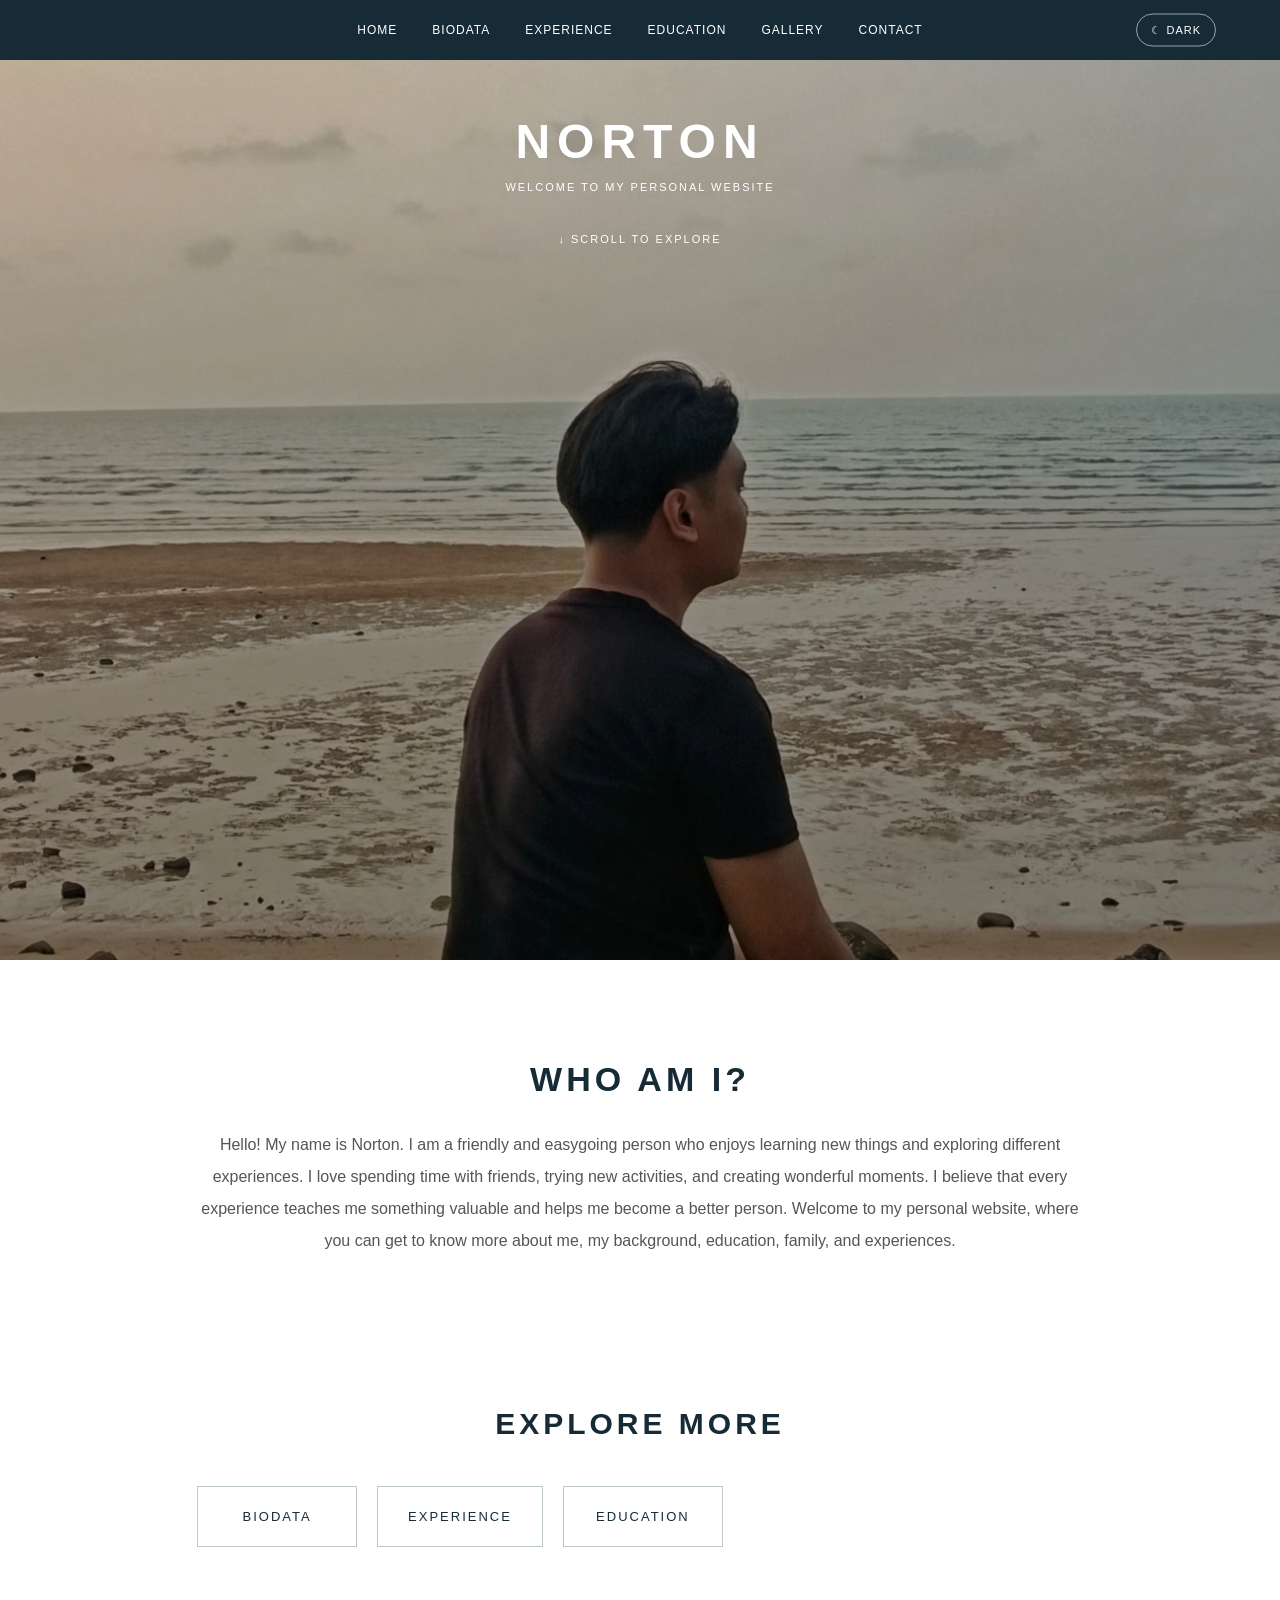
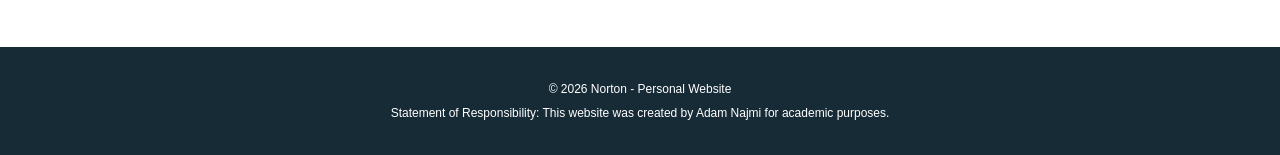
<file: index.html>
<!DOCTYPE html>
<html>
<head>
<title>Norton - Personal Website</title>
<style>
* {
    margin: 0;
    padding: 0;
    box-sizing: border-box;
}
html {
    scroll-behavior: smooth;
}
body {
    font-family: Arial, sans-serif;
    background: white;
    transition: background 0.5s, color 0.5s;
}

/* NAVIGATION */
.navbar {
    position: sticky;
    top: 0;
    z-index: 1000;
    background: #172B37;
    display: flex;
    justify-content: center;
    align-items: center;
    padding: 23px;
    transition: background 0.5s;
}
.nav-menu {
    display: flex;
    gap: 35px;
}
.nav-menu a {
    color: white;
    text-decoration: none;
    font-size: 12px;
    letter-spacing: 1px;
    transition: 0.3s;
}
.nav-menu a:hover {
    color: #72C6A5;
}

/* DARK MODE BUTTON */
#themeToggle {
    position: absolute;
    right: 5%;
    top: 50%;
    transform: translateY(-50%);
    background: transparent;
    color: white;
    border: 1px solid #91A6A9;
    padding: 9px 14px;
    border-radius: 20px;
    font-size: 11px;
    cursor: pointer;
    letter-spacing: 1px;
    transition: 0.3s;
}
#themeToggle:hover {
    background: #5DAB91;
    border-color: #5DAB91;
}

/* HERO SECTION */
.hero {
    height: 100vh;
    position: relative;
    display: flex;
    justify-content: center;
    text-align: center;
    color: white;
    overflow: hidden;
    background: white;
}
.hero-bg {
    position: absolute;
    inset: 0;
    background-image:
    linear-gradient(rgba(0,0,0,0.25), rgba(0,0,0,0.4)),
    url("images/norton.jpg");
    background-size: cover;
    background-position: center;
    opacity: 1;
    transition: opacity 0.1s linear;
}
.hero-content {
    position: absolute;
    top: 6%;
    left: 0;
    width: 100%;
    z-index: 2;
}
.hero h1 {
    font-size: 48px;
    letter-spacing: 7px;
}
.hero p {
    font-size: 11px;
    letter-spacing: 2px;
    margin-top: 12px;
}
.scroll-text {
    margin-top: 40px;
    font-size: 11px;
    letter-spacing: 2px;
}

/* WHO AM I */
.about {
    background: white;
    padding: 100px 15%;
    text-align: center;
    transition: background 0.5s;
}
.about h2 {
    font-size: 34px;
    letter-spacing: 4px;
    color: #172B37;
    margin-bottom: 30px;
    transition: color 0.5s;
}
.about p {
    color: #555;
    font-size: 16px;
    line-height: 2;
    transition: color 0.5s;
}

/* EXPLORE MENU */
.explore {
    background: white;
    padding: 50px 10% 100px;
    text-align: center;
    transition: background 0.5s;
}
.explore h2 {
    font-size: 30px;
    letter-spacing: 4px;
    color: #172B37;
    margin-bottom: 45px;
    transition: color 0.5s;
}
.menu-box {
    display: flex;
    flex-wrap: wrap;
    justify-content: center;
    gap: 20px;
}
.menu-box a {
    color: #172B37;
    text-decoration: none;
    border: 1px solid #BCC7CC;
    padding: 22px 30px;
    min-width: 160px;
    font-size: 13px;
    letter-spacing: 2px;
    opacity: 0;
    transform: translateY(35px);
    transition: opacity 0.7s, transform 0.7s, background 0.3s, color 0.3s;
}
.menu-box a.show {
    opacity: 1;
    transform: translateY(0);
}
.menu-box a:hover {
    background: #172B37;
    color: white;
}

/* FOOTER */
footer {
    background: #172B37;
    color: white;
    text-align: center;
    padding: 30px;
    font-size: 12px;
    line-height: 2;
    transition: background 0.5s;
}

/* DARK MODE */
body.dark-mode {
    background: #121A20;
}
.dark-mode .navbar {
    background: #080E12;
}
.dark-mode .about,
.dark-mode .explore {
    background: #121A20;
}
.dark-mode .about h2,
.dark-mode .explore h2 {
    color: white;
}
.dark-mode .about p {
    color: #C5CDD2;
}
.dark-mode .menu-box a {
    color: white;
    border-color: #53636C;
}
.dark-mode .menu-box a:hover {
    background: #5DAB91;
    color: white;
}
.dark-mode footer {
    background: #080E12;
}

/* MOBILE VIEW */
@media screen and (max-width: 700px) {
    .navbar {
        padding: 17px 8px;
        min-height: 75px;
    }
    .nav-menu {
        gap: 12px;
        flex-wrap: wrap;
        justify-content: center;
        padding-top: 22px;
    }
    .nav-menu a {
        font-size: 10px;
    }
    #themeToggle {
        right: 8px;
        top: 7px;
        transform: none;
        padding: 6px 9px;
        font-size: 9px;
    }
    .hero-content {
        top: 8%;
    }
    .hero h1 {
        font-size: 38px;
    }
    .about {
        padding: 70px 8%;
    }
    .menu-box a {
        width: 100%;
    }
}
</style>
</head>

<body>

<!-- TOP NAVIGATION -->
<div class="navbar">
    <div class="nav-menu">
        <a href="index.html">HOME</a>
        <a href="biodata.html">BIODATA</a>
        <a href="experience.html">EXPERIENCE</a>
        <a href="education.html">EDUCATION</a>
        <a href="gallery.html">GALLERY</a>
        <a href="contact.html">CONTACT</a>
    </div>

    <button id="themeToggle" onclick="toggleTheme()">☾ DARK</button>
</div>

<!-- HOME SECTION -->
<div class="hero">
    <div class="hero-bg" id="heroBg"></div>
    <div class="hero-content">
        <h1>NORTON</h1>
        <p>WELCOME TO MY PERSONAL WEBSITE</p>
        <div class="scroll-text">↓ SCROLL TO EXPLORE</div>
    </div>
</div>

<!-- WHO AM I SECTION -->
<div class="about">
    <h2>WHO AM I?</h2>
    <p>
        Hello! My name is Norton. I am a friendly and
        easygoing person who enjoys learning new things
        and exploring different experiences. I love
        spending time with friends, trying new activities,
        and creating wonderful moments. I believe that
        every experience teaches me something valuable
        and helps me become a better person. Welcome to
        my personal website, where you can get to know
        more about me, my background, education, family,
        and experiences.
    </p>
</div>

<!-- EXPLORE MORE SECTION -->
<div class="explore">
    <h2>EXPLORE MORE</h2>
    <div class="menu-box">
        <a href="biodata.html">BIODATA</a>
        <a href="experience.html">EXPERIENCE</a>
        <a href="education.html">EDUCATION</a>
        <a href="gallery.html">GALLERY</a>
        <a href="contact.html">CONTACT</a>
    </div>
</div>

<!-- FOOTER -->
<footer>
    <p>© 2026 Norton - Personal Website</p>
    <p>Statement of Responsibility: This website was created by Adam Najmi for academic purposes.</p>
</footer>

<!-- JAVASCRIPT -->
<script>

/* DARK AND LIGHT MODE */
function applyTheme() {
    var savedTheme = localStorage.getItem("nortonTheme");
    var button = document.getElementById("themeToggle");

    if (savedTheme === "dark") {
        document.body.classList.add("dark-mode");
        button.innerHTML = "☀ LIGHT";
    } else {
        document.body.classList.remove("dark-mode");
        button.innerHTML = "☾ DARK";
    }
}

function toggleTheme() {
    var isDark = document.body.classList.toggle("dark-mode");

    if (isDark) {
        localStorage.setItem("nortonTheme", "dark");
    } else {
        localStorage.setItem("nortonTheme", "light");
    }

    applyTheme();
}

applyTheme();

/* BACKGROUND FADE ON SCROLL */
window.addEventListener("scroll", function() {
    var scrollPosition = window.scrollY;
    var fadeDistance = 550;
    var opacity = 1 - (scrollPosition / fadeDistance);

    if (opacity < 0) {
        opacity = 0;
    }

    document.getElementById("heroBg").style.opacity = opacity;
});

/* MENU ANIMATION ONE BY ONE */
var menuItems = document.querySelectorAll(".menu-box a");

var observer = new IntersectionObserver(function(entries) {
    entries.forEach(function(entry) {
        if (entry.isIntersecting) {
            menuItems.forEach(function(item, index) {
                setTimeout(function() {
                    item.classList.add("show");
                }, index * 180);
            });
            observer.disconnect();
        }
    });
}, {
    threshold: 0.2
});

observer.observe(document.querySelector(".menu-box"));

</script>
</body>
</html>
</file>
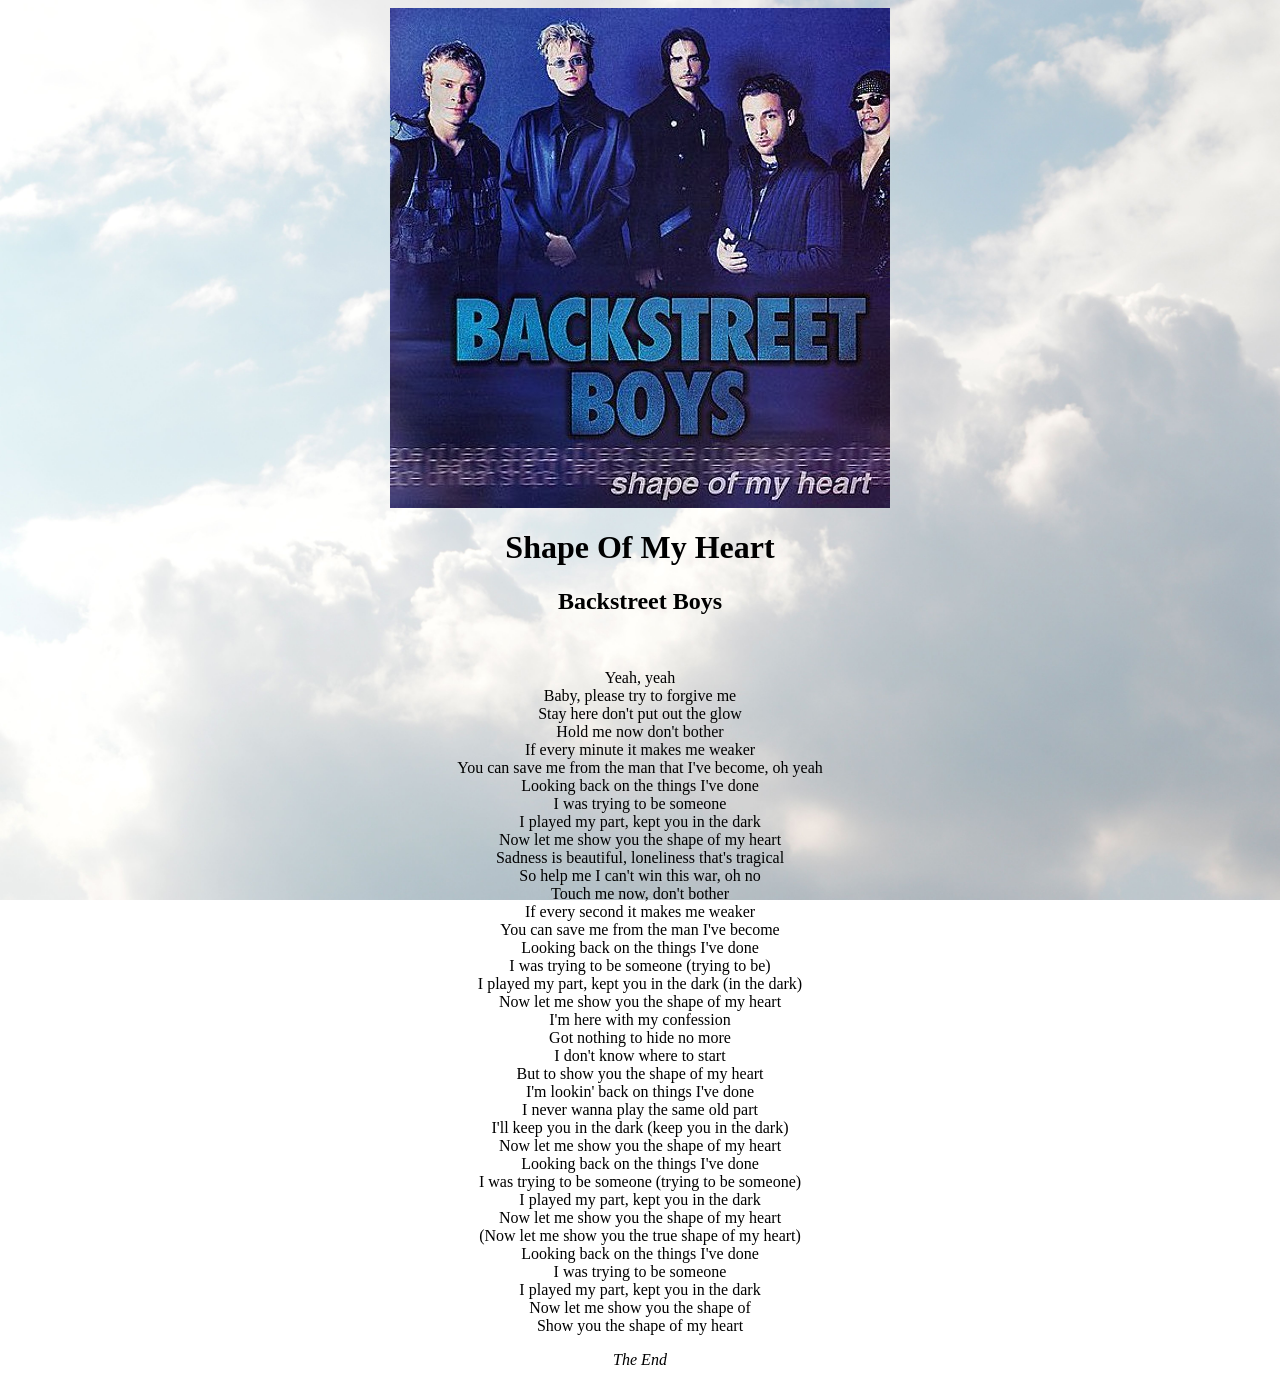
<file: IMD318/index.html>
<html>
<Head>
<Title> My First Homepage </Title>
<link rel="icon" type="image/png" href="music.png">

</head>

<body style="background-image: 
url('background.jpg'); 
background-size: 100% 100%; 
background-repeat: no-repeat; 
background-attachment: fixed;">
<center>

<img src="album.jpg" width="500px" height="500px">
<h1> Shape Of My Heart </h1>
<h2> Backstreet Boys </h2>
<br>

<p>
Yeah, yeah <br>
Baby, please try to forgive me <br>
Stay here don't put out the glow <br>
Hold me now don't bother <br>
If every minute it makes me weaker <br>
You can save me from the man that I've become, oh yeah <br>
Looking back on the things I've done <br>
I was trying to be someone <br>
I played my part, kept you in the dark <br>
Now let me show you the shape of my heart <br>
Sadness is beautiful, loneliness that's tragical <br>
So help me I can't win this war, oh no <br>
Touch me now, don't bother <br>
If every second it makes me weaker <br>
You can save me from the man I've become <br>
Looking back on the things I've done <br>
I was trying to be someone (trying to be) <br>
I played my part, kept you in the dark (in the dark) <br>
Now let me show you the shape of my heart <br>
I'm here with my confession <br>
Got nothing to hide no more <br>
I don't know where to start <br>
But to show you the shape of my heart <br>
I'm lookin' back on things I've done <br>
I never wanna play the same old part <br>
I'll keep you in the dark (keep you in the dark) <br>
Now let me show you the shape of my heart <br>
Looking back on the things I've done <br>
I was trying to be someone (trying to be someone) <br>
I played my part, kept you in the dark <br>
Now let me show you the shape of my heart <br>
(Now let me show you the true shape of my heart) <br>
Looking back on the things I've done <br>
I was trying to be someone <br>
I played my part, kept you in the dark <br>
Now let me show you the shape of <br>
Show you the shape of my heart <br>

<p><i>The End</i></p>

</body>
</center>
</html>
</file>
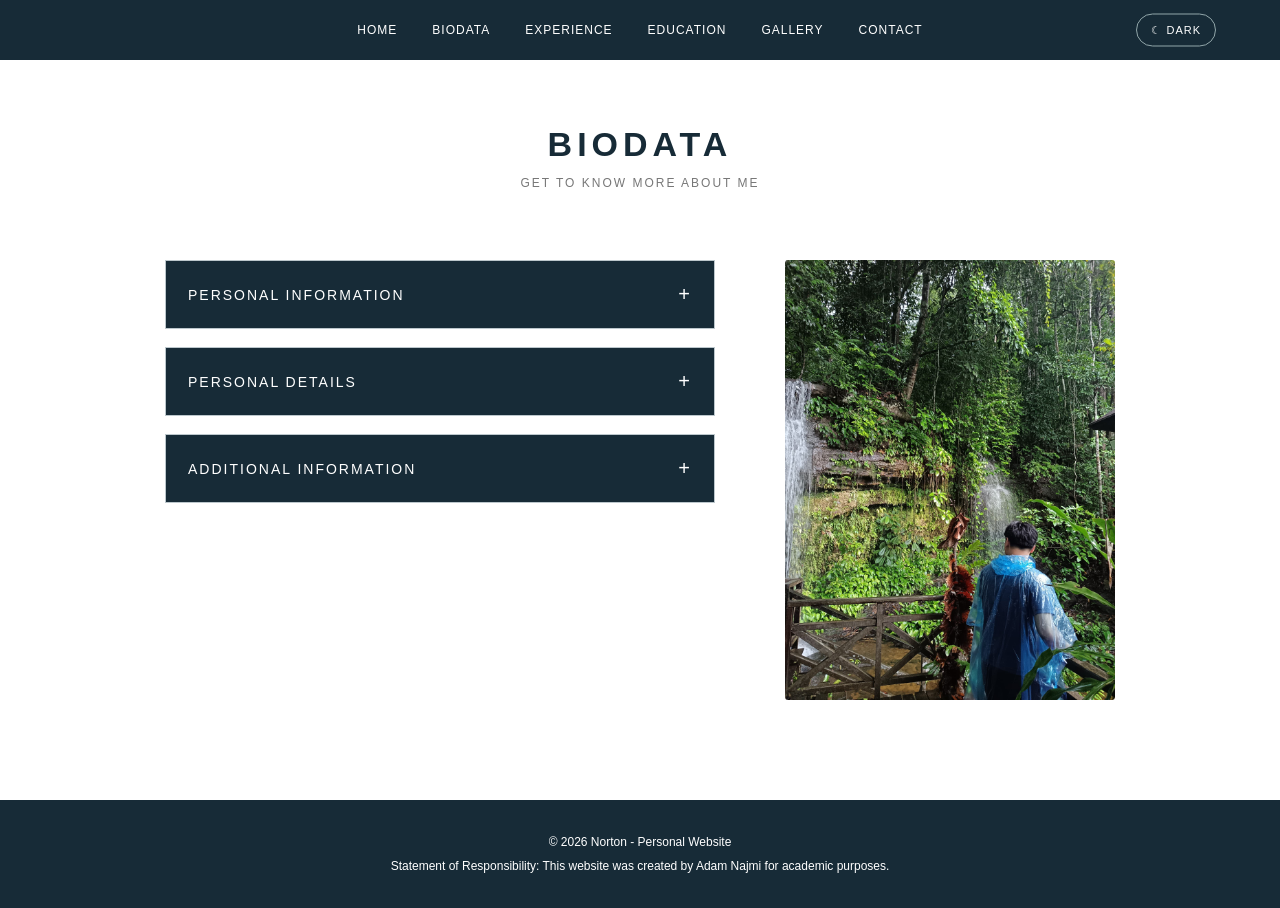
<file: biodata.html>
<!DOCTYPE html>
<html>
<head>
<title>Norton - Biodata</title>
<style>
* {
    margin: 0;
    padding: 0;
    box-sizing: border-box;
}
body {
    font-family: Arial, sans-serif;
    background: white;
    color: #172B37;
    transition: background 0.5s, color 0.5s;
}

/* NAVIGATION */
.navbar {
    position: sticky;
    top: 0;
    z-index: 1000;
    background: #172B37;
    display: flex;
    justify-content: center;
    align-items: center;
    padding: 23px;
    transition: background 0.5s;
}
.nav-menu {
    display: flex;
    gap: 35px;
}
.nav-menu a {
    color: white;
    text-decoration: none;
    font-size: 12px;
    letter-spacing: 1px;
    transition: 0.3s;
}
.nav-menu a:hover {
    color: #72C6A5;
}

/* DARK MODE BUTTON */
#themeToggle {
    position: absolute;
    right: 5%;
    top: 50%;
    transform: translateY(-50%);
    background: transparent;
    color: white;
    border: 1px solid #91A6A9;
    padding: 9px 14px;
    border-radius: 20px;
    font-size: 11px;
    cursor: pointer;
    letter-spacing: 1px;
}
#themeToggle:hover {
    background: #5DAB91;
    border-color: #5DAB91;
}

/* PAGE TITLE */
.page-heading {
    text-align: center;
    padding: 65px 20px 35px;
}
.page-heading h1 {
    font-size: 34px;
    letter-spacing: 5px;
    color: #172B37;
    margin-bottom: 12px;
}
.page-heading p {
    font-size: 12px;
    letter-spacing: 2px;
    color: #777;
}

/* BIODATA CONTENT */
.biodata-container {
    display: flex;
    align-items: flex-start;
    justify-content: center;
    gap: 70px;
    padding: 35px 10% 100px;
}

/* LEFT SIDE ACCORDION */
.accordion {
    flex: 1;
    max-width: 550px;
}
.accordion-item {
    margin-bottom: 18px;
    border: 1px solid #BCC7CC;
}
.accordion-button {
    width: 100%;
    padding: 22px;
    background: #172B37;
    color: white;
    border: none;
    text-align: left;
    font-size: 14px;
    letter-spacing: 2px;
    cursor: pointer;
    display: flex;
    justify-content: space-between;
    align-items: center;
    transition: background 0.3s;
}
.accordion-button:hover,
.accordion-button.active {
    background: #315365;
}
.accordion-button span {
    font-size: 20px;
}
.accordion-content {
    display: none;
    padding: 25px;
    background: #F7F9FA;
    color: #444;
    line-height: 2;
    font-size: 14px;
}
.accordion-content.show {
    display: block;
}
.accordion-content p {
    margin-bottom: 8px;
}
.accordion-content strong {
    color: #172B37;
}

/* AUDIO PLAYER */
.accordion-content audio {
    width: 100%;
    max-width: 350px;
    display: block;
    margin: 8px 0 15px;
}

/* RIGHT SIDE IMAGE */
.bio-image {
    width: 330px;
    flex-shrink: 0;
}
.bio-image img {
    width: 100%;
    height: 440px;
    object-fit: cover;
    display: block;
    border-radius: 3px;
}

/* FOOTER */
footer {
    background: #172B37;
    color: white;
    text-align: center;
    padding: 30px;
    font-size: 12px;
    line-height: 2;
}

/* DARK MODE */
body.dark-mode {
    background: #121A20;
    color: white;
}
.dark-mode .navbar,
.dark-mode footer {
    background: #080E12;
}
.dark-mode .page-heading h1 {
    color: white;
}
.dark-mode .page-heading p {
    color: #C5CDD2;
}
.dark-mode .accordion-item {
    border-color: #53636C;
}
.dark-mode .accordion-button {
    background: #263B47;
}
.dark-mode .accordion-button:hover,
.dark-mode .accordion-button.active {
    background: #416B70;
}
.dark-mode .accordion-content {
    background: #1C2A33;
    color: #D0D8DC;
}
.dark-mode .accordion-content strong {
    color: white;
}

/* MOBILE VIEW */
@media screen and (max-width: 800px) {
    .navbar {
        padding: 17px 8px;
        min-height: 75px;
    }
    .nav-menu {
        gap: 12px;
        flex-wrap: wrap;
        justify-content: center;
        padding-top: 22px;
    }
    .nav-menu a {
        font-size: 10px;
    }
    #themeToggle {
        right: 8px;
        top: 7px;
        transform: none;
        padding: 6px 9px;
        font-size: 9px;
    }
    .biodata-container {
        flex-direction: column-reverse;
        align-items: center;
        gap: 35px;
        padding: 25px 8% 70px;
    }
    .accordion {
        width: 100%;
    }
    .bio-image {
        width: 100%;
        max-width: 330px;
    }
    .bio-image img {
        height: 400px;
    }
    .page-heading {
        padding-top: 45px;
    }
}
</style>
</head>

<body>

<!-- TOP NAVIGATION -->
<div class="navbar">
    <div class="nav-menu">
        <a href="index.html">HOME</a>
        <a href="biodata.html">BIODATA</a>
        <a href="experience.html">EXPERIENCE</a>
        <a href="education.html">EDUCATION</a>
        <a href="gallery.html">GALLERY</a>
        <a href="contact.html">CONTACT</a>
    </div>

    <button id="themeToggle" onclick="toggleTheme()">☾ DARK</button>
</div>

<!-- PAGE HEADING -->
<div class="page-heading">
    <h1>BIODATA</h1>
    <p>GET TO KNOW MORE ABOUT ME</p>
</div>

<!-- BIODATA CONTENT -->
<div class="biodata-container">

    <!-- LEFT SIDE: ACCORDION -->
    <div class="accordion">

        <!-- PERSONAL INFORMATION -->
        <div class="accordion-item">
            <button class="accordion-button" onclick="openAccordion(this)">
                PERSONAL INFORMATION
                <span>+</span>
            </button>
            <div class="accordion-content">
                <p><strong>Full Name:</strong> Norton Nickos Nereus</p>
                <p><strong>Date of Birth:</strong> 23 February 2006</p>
                <p><strong>Age:</strong> 20 years old</p>
                <p><strong>Place of Birth:</strong> Hospital Likas, Sabah</p>
                <p><strong>Gender:</strong> Male</p>
                <p><strong>Nationality:</strong> Malaysian</p>
                <p><strong>State:</strong> Sabah</p>
            </div>
        </div>

        <!-- PERSONAL DETAILS -->
        <div class="accordion-item">
            <button class="accordion-button" onclick="openAccordion(this)">
                PERSONAL DETAILS
                <span>+</span>
            </button>
            <div class="accordion-content">
                <p><strong>Hobbies:</strong> Playing badminton and gaming</p>
                <p><strong>Favourite Food:</strong> Chicken rice</p>
                <p><strong>Favourite Drink:</strong> Coconut water</p>
                <p><strong>Favourite Colour:</strong> Red and blue</p>
                <p><strong>Favourite Music:</strong> Green Day - Boulevard of Broken Dreams</p>

                <p><strong>Listen to My Favourite Song:</strong></p>
                <audio controls>
                    <source src="audio/song.mp3" type="audio/mpeg">
                    Your browser does not support the audio element.
                </audio>

                <p><strong>Favourite Sport:</strong> Badminton</p>
            </div>
        </div>

        <!-- ADDITIONAL INFORMATION -->
        <div class="accordion-item">
            <button class="accordion-button" onclick="openAccordion(this)">
                ADDITIONAL INFORMATION
                <span>+</span>
            </button>
            <div class="accordion-content">
                <p><strong>Favourite Quote:</strong> "Maybe I'm not stuck in the past. Maybe I just loved those days too much."</p>
                <p><strong>Life Quote:</strong> "Just be yourself."</p>
                <p><strong>Personal Goals:</strong> To become a better person in life.</p>
                <p><strong>Things I Enjoy:</strong> Walking alone in nature or at night because it gives me peace. I also prefer quiet places over crowded areas.</p>
            </div>
        </div>

    </div>

    <!-- RIGHT SIDE: PORTRAIT IMAGE -->
    <div class="bio-image">
        <img src="images/nortonbio.jpg" alt="Norton portrait">
    </div>

</div>

<!-- FOOTER -->
<footer>
    <p>© 2026 Norton - Personal Website</p>
    <p>Statement of Responsibility: This website was created by Adam Najmi for academic purposes.</p>
</footer>

<!-- JAVASCRIPT -->
<script>

/* DARK AND LIGHT MODE */
function applyTheme() {
    var savedTheme = localStorage.getItem("nortonTheme");
    var button = document.getElementById("themeToggle");

    if (savedTheme === "dark") {
        document.body.classList.add("dark-mode");
        button.innerHTML = "☀ LIGHT";
    } else {
        document.body.classList.remove("dark-mode");
        button.innerHTML = "☾ DARK";
    }
}

function toggleTheme() {
    var isDark = document.body.classList.toggle("dark-mode");

    if (isDark) {
        localStorage.setItem("nortonTheme", "dark");
    } else {
        localStorage.setItem("nortonTheme", "light");
    }

    applyTheme();
}

/* ACCORDION */
function openAccordion(button) {
    var content = button.nextElementSibling;
    var isOpen = content.classList.contains("show");

    var allContents = document.querySelectorAll(".accordion-content");
    var allButtons = document.querySelectorAll(".accordion-button");

    allContents.forEach(function(item) {
        item.classList.remove("show");
    });

    allButtons.forEach(function(item) {
        item.classList.remove("active");
        item.querySelector("span").innerHTML = "+";
    });

    if (!isOpen) {
        content.classList.add("show");
        button.classList.add("active");
        button.querySelector("span").innerHTML = "−";
    }
}

applyTheme();

</script>
</body>
</html>
</file>
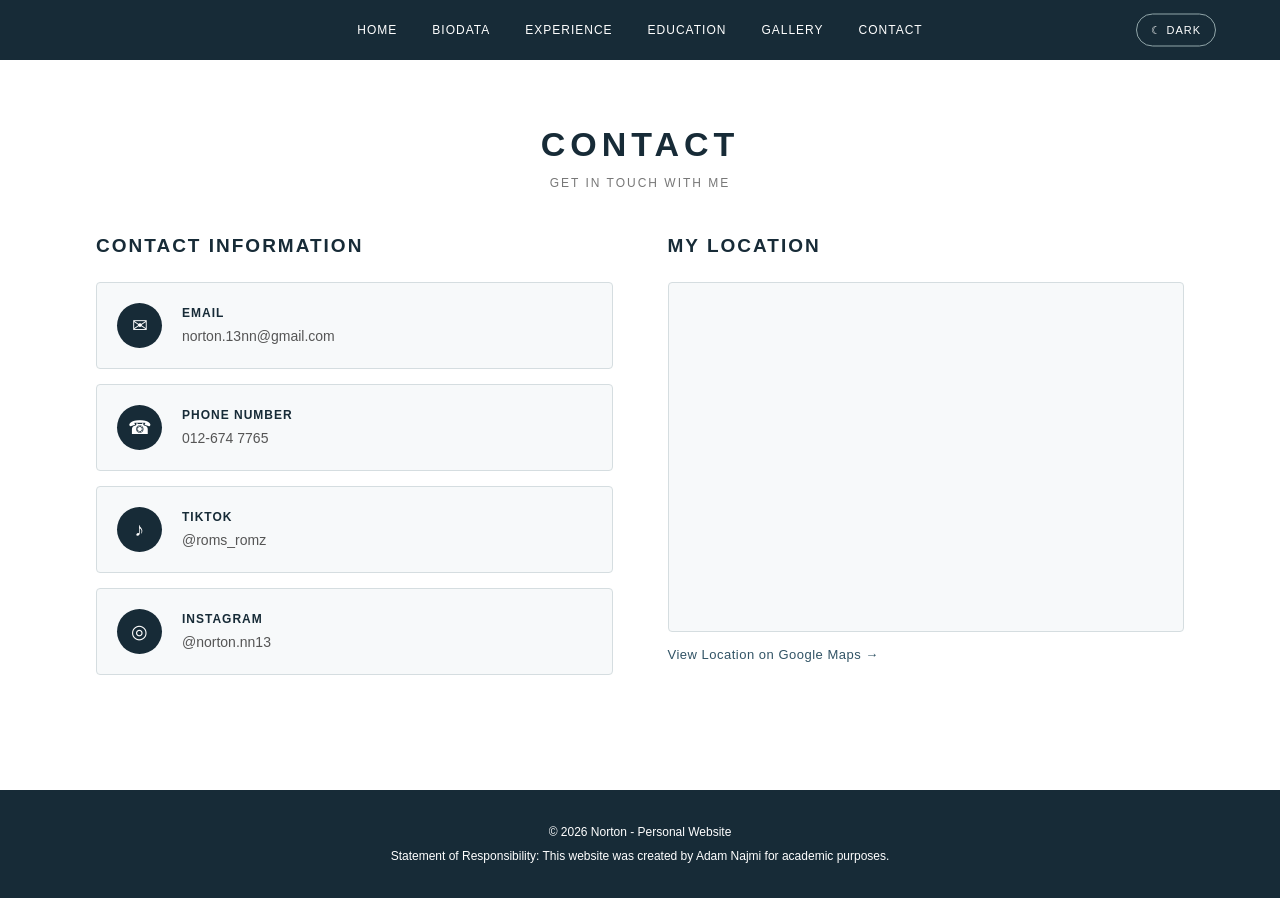
<file: contact.html>
<!DOCTYPE html>
<html>
<head>
<title>Norton - Contact</title>

<style>
* {
    margin: 0;
    padding: 0;
    box-sizing: border-box;
}

body {
    font-family: Arial, sans-serif;
    background: white;
    color: #172B37;
    transition: background 0.5s, color 0.5s;
}

/* NAVIGATION */
.navbar {
    position: sticky;
    top: 0;
    z-index: 1000;
    background: #172B37;
    display: flex;
    justify-content: center;
    align-items: center;
    padding: 23px;
    transition: background 0.5s;
}

.nav-menu {
    display: flex;
    gap: 35px;
}

.nav-menu a {
    color: white;
    text-decoration: none;
    font-size: 12px;
    letter-spacing: 1px;
    transition: 0.3s;
}

.nav-menu a:hover {
    color: #72C6A5;
}

/* DARK MODE BUTTON */
#themeToggle {
    position: absolute;
    right: 5%;
    top: 50%;
    transform: translateY(-50%);
    background: transparent;
    color: white;
    border: 1px solid #91A6A9;
    padding: 9px 14px;
    border-radius: 20px;
    font-size: 11px;
    cursor: pointer;
    letter-spacing: 1px;
}

#themeToggle:hover {
    background: #5DAB91;
    border-color: #5DAB91;
}

/* PAGE HEADING */
.page-heading {
    text-align: center;
    padding: 65px 20px 45px;
}

.page-heading h1 {
    font-size: 34px;
    letter-spacing: 5px;
    color: #172B37;
    margin-bottom: 12px;
}

.page-heading p {
    font-size: 12px;
    letter-spacing: 2px;
    color: #777;
}

/* CONTACT CONTAINER */
.contact-container {
    width: 85%;
    max-width: 1100px;
    margin: 0 auto;
    padding-bottom: 100px;
    display: grid;
    grid-template-columns: 1fr 1fr;
    gap: 55px;
    align-items: start;
}

/* CONTACT INFORMATION */
.contact-info h2,
.location-section h2 {
    font-size: 19px;
    letter-spacing: 2px;
    margin-bottom: 25px;
    color: #172B37;
}

.contact-card {
    display: flex;
    align-items: center;
    gap: 20px;
    padding: 20px;
    margin-bottom: 15px;
    border: 1px solid #D5DDE0;
    border-radius: 4px;
    background: #F7F9FA;
    transition: 0.3s;
}

.contact-card:hover {
    transform: translateY(-3px);
    border-color: #5DAB91;
}

.contact-icon {
    width: 45px;
    height: 45px;
    flex-shrink: 0;
    background: #172B37;
    color: white;
    border-radius: 50%;
    display: flex;
    justify-content: center;
    align-items: center;
    font-size: 19px;
}

.contact-details h3 {
    font-size: 12px;
    letter-spacing: 1px;
    margin-bottom: 7px;
    color: #172B37;
}

.contact-details a {
    font-size: 14px;
    color: #555;
    text-decoration: none;
    word-break: break-word;
    transition: 0.3s;
}

.contact-details a:hover {
    color: #5DAB91;
}

/* LOCATION MAP */
.map-box {
    width: 100%;
    height: 350px;
    overflow: hidden;
    border-radius: 4px;
    border: 1px solid #D5DDE0;
    background: #F7F9FA;
}

.map-box iframe {
    width: 100%;
    height: 100%;
    border: 0;
}

.map-link {
    display: inline-block;
    margin-top: 15px;
    color: #315365;
    text-decoration: none;
    font-size: 13px;
    letter-spacing: 0.5px;
}

.map-link:hover {
    color: #5DAB91;
}

/* FOOTER */
footer {
    background: #172B37;
    color: white;
    text-align: center;
    padding: 30px;
    font-size: 12px;
    line-height: 2;
}

/* DARK MODE */
body.dark-mode {
    background: #121A20;
    color: white;
}

.dark-mode .navbar,
.dark-mode footer {
    background: #080E12;
}

.dark-mode .page-heading h1,
.dark-mode .contact-info h2,
.dark-mode .location-section h2 {
    color: white;
}

.dark-mode .page-heading p {
    color: #C5CDD2;
}

.dark-mode .contact-card {
    background: #1C2A33;
    border-color: #53636C;
}

.dark-mode .contact-icon {
    background: #416B70;
}

.dark-mode .contact-details h3 {
    color: white;
}

.dark-mode .contact-details a {
    color: #D0D8DC;
}

.dark-mode .contact-details a:hover {
    color: #72C6A5;
}

.dark-mode .map-box {
    border-color: #53636C;
}

.dark-mode .map-link {
    color: #72C6A5;
}

/* MOBILE VIEW */
@media screen and (max-width: 800px) {
    .navbar {
        padding: 17px 8px;
        min-height: 75px;
    }

    .nav-menu {
        gap: 12px;
        flex-wrap: wrap;
        justify-content: center;
        padding-top: 22px;
    }

    .nav-menu a {
        font-size: 10px;
    }

    #themeToggle {
        right: 8px;
        top: 7px;
        transform: none;
        padding: 6px 9px;
        font-size: 9px;
    }

    .page-heading {
        padding-top: 45px;
    }

    .contact-container {
        width: 90%;
        grid-template-columns: 1fr;
        gap: 45px;
        padding-bottom: 70px;
    }

    .contact-card {
        padding: 17px;
    }

    .map-box {
        height: 300px;
    }
}
</style>
</head>

<body>

<!-- TOP NAVIGATION -->
<div class="navbar">
    <div class="nav-menu">
        <a href="index.html">HOME</a>
        <a href="biodata.html">BIODATA</a>
        <a href="experience.html">EXPERIENCE</a>
        <a href="education.html">EDUCATION</a>
        <a href="gallery.html">GALLERY</a>
        <a href="contact.html">CONTACT</a>
    </div>

    <button id="themeToggle" onclick="toggleTheme()">☾ DARK</button>
</div>

<!-- PAGE HEADING -->
<div class="page-heading">
    <h1>CONTACT</h1>
    <p>GET IN TOUCH WITH ME</p>
</div>

<!-- CONTACT CONTENT -->
<div class="contact-container">

    <!-- LEFT SIDE: CONTACT INFORMATION -->
    <div class="contact-info">

        <h2>CONTACT INFORMATION</h2>

        <!-- EMAIL -->
        <div class="contact-card">
            <div class="contact-icon">✉</div>
            <div class="contact-details">
                <h3>EMAIL</h3>
                <a href="mailto:norton.13nn@gmail.com">
                    norton.13nn@gmail.com
                </a>
            </div>
        </div>

        <!-- PHONE -->
        <div class="contact-card">
            <div class="contact-icon">☎</div>
            <div class="contact-details">
                <h3>PHONE NUMBER</h3>
                <a href="tel:+60126747765">
                    012-674 7765
                </a>
            </div>
        </div>

        <!-- TIKTOK -->
        <div class="contact-card">
            <div class="contact-icon">♪</div>
            <div class="contact-details">
                <h3>TIKTOK</h3>
                <a href="https://tiktok.com/@roms_romz" target="_blank">
                    @roms_romz
                </a>
            </div>
        </div>

        <!-- INSTAGRAM -->
        <div class="contact-card">
            <div class="contact-icon">◎</div>
            <div class="contact-details">
                <h3>INSTAGRAM</h3>
                <a href="https://www.instagram.com/norton.nn13?rpxt=dGU0MHdwMjk4Ynd6" target="_blank">
                    @norton.nn13
                </a>
            </div>
        </div>

    </div>

    <!-- RIGHT SIDE: LOCATION -->
    <div class="location-section">

        <h2>MY LOCATION</h2>

        <div class="map-box">
            <iframe
                src="https://maps.google.com/maps?q=UiTM%20Kota%20Samarahan%201%2C%20Sarawak%2C%20Malaysia&z=16&output=embed"
                loading="lazy"
                allowfullscreen>
            </iframe>
        </div>

        <a class="map-link"
           href="https://maps.app.goo.gl/xwwjLm1P1EkjRS2M8?g_st=aw"
           target="_blank">
            View Location on Google Maps →
        </a>

    </div>

</div>

<!-- FOOTER -->
<footer>
    <p>© 2026 Norton - Personal Website</p>
    <p>Statement of Responsibility: This website was created by Adam Najmi for academic purposes.</p>
</footer>

<!-- JAVASCRIPT -->
<script>

/* DARK AND LIGHT MODE */
function applyTheme() {
    var savedTheme = localStorage.getItem("nortonTheme");
    var button = document.getElementById("themeToggle");

    if (savedTheme === "dark") {
        document.body.classList.add("dark-mode");
        button.innerHTML = "☀ LIGHT";
    } else {
        document.body.classList.remove("dark-mode");
        button.innerHTML = "☾ DARK";
    }
}

function toggleTheme() {
    var isDark = document.body.classList.toggle("dark-mode");

    if (isDark) {
        localStorage.setItem("nortonTheme", "dark");
    } else {
        localStorage.setItem("nortonTheme", "light");
    }

    applyTheme();
}

applyTheme();

</script>

</body>
</html>
</file>
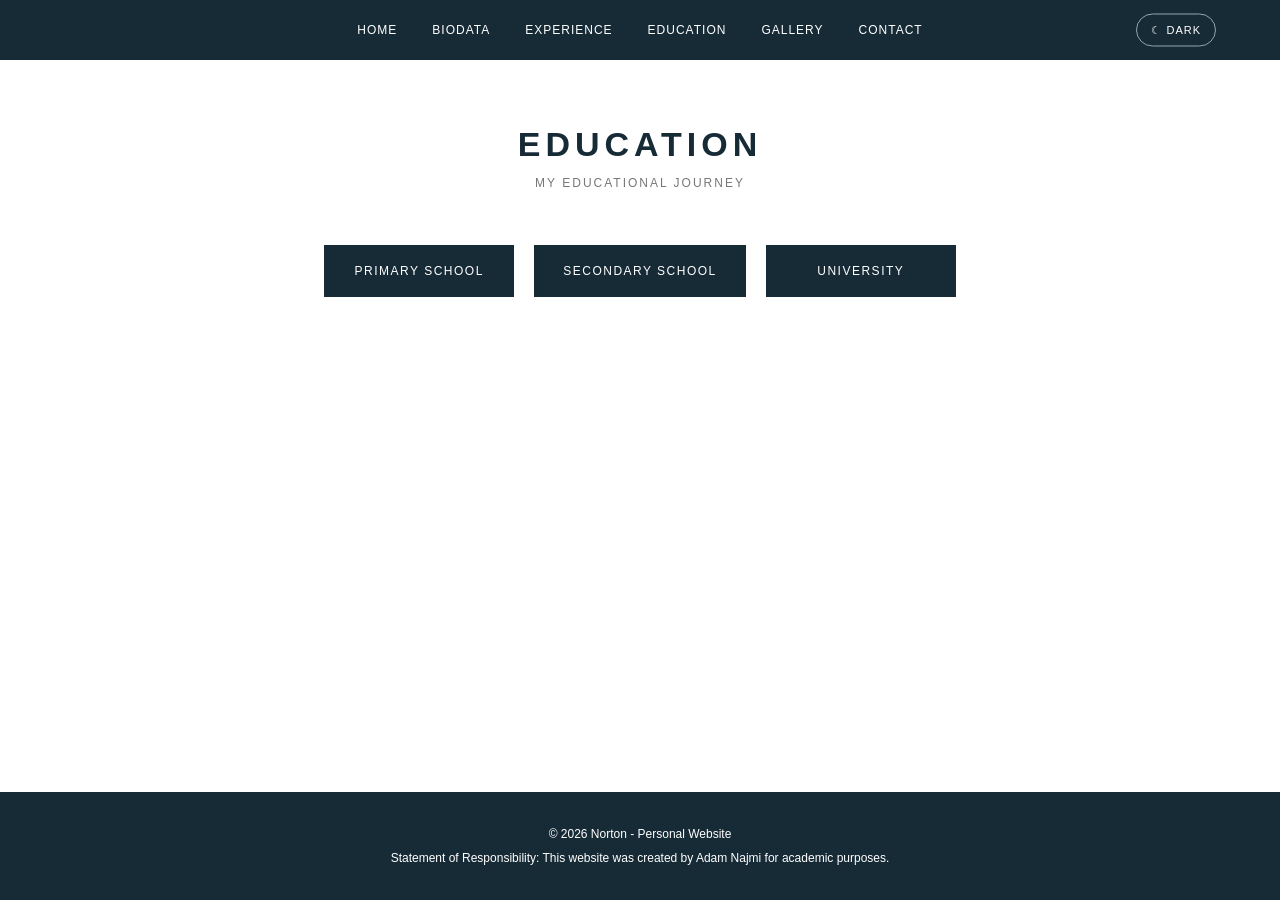
<file: education.html>
<!DOCTYPE html>
<html>
<head>
<title>Norton - Education</title>

<style>
* {
    margin: 0;
    padding: 0;
    box-sizing: border-box;
}

html {
    scroll-behavior: smooth;
}

body {
    font-family: Arial, sans-serif;
    background: white;
    color: #172B37;
    transition: background 0.5s, color 0.5s;
    min-height: 100vh;
    display: flex;
    flex-direction: column;
}

/* NAVIGATION */
.navbar {
    position: sticky;
    top: 0;
    z-index: 1000;
    background: #172B37;
    display: flex;
    justify-content: center;
    align-items: center;
    padding: 23px;
    transition: background 0.5s;
}

.nav-menu {
    display: flex;
    gap: 35px;
}

.nav-menu a {
    color: white;
    text-decoration: none;
    font-size: 12px;
    letter-spacing: 1px;
    transition: 0.3s;
}

.nav-menu a:hover {
    color: #72C6A5;
}

/* DARK MODE BUTTON */
#themeToggle {
    position: absolute;
    right: 5%;
    top: 50%;
    transform: translateY(-50%);
    background: transparent;
    color: white;
    border: 1px solid #91A6A9;
    padding: 9px 14px;
    border-radius: 20px;
    font-size: 11px;
    cursor: pointer;
    letter-spacing: 1px;
}

#themeToggle:hover {
    background: #5DAB91;
    border-color: #5DAB91;
}

/* MAIN CONTENT */
main {
    flex: 1;
}

/* PAGE HEADING */
.page-heading {
    text-align: center;
    padding: 65px 20px 35px;
}

.page-heading h1 {
    font-size: 34px;
    letter-spacing: 5px;
    color: #172B37;
    margin-bottom: 12px;
}

.page-heading p {
    font-size: 12px;
    letter-spacing: 2px;
    color: #777;
}

/* EDUCATION BUTTONS */
.education-menu {
    display: flex;
    justify-content: center;
    align-items: center;
    flex-wrap: wrap;
    gap: 20px;
    padding: 20px 20px 45px;
}

.education-menu button {
    background: #172B37;
    color: white;
    border: 1px solid #172B37;
    padding: 18px 28px;
    min-width: 190px;
    font-size: 12px;
    letter-spacing: 1.5px;
    cursor: pointer;
    transition: 0.3s;
}

.education-menu button:hover,
.education-menu button.active {
    background: #5DAB91;
    border-color: #5DAB91;
}

/* EDUCATION BACKGROUND DISPLAY */
.education-display {
    width: 85%;
    max-width: 1100px;
    height: 480px;
    margin: 0 auto 100px;
    position: relative;
    background-size: cover;
    background-position: center;
    display: none;
    align-items: center;
    justify-content: center;
    text-align: center;
    overflow: hidden;
    border-radius: 3px;
}

.education-display.show {
    display: flex;
}

.education-overlay {
    position: absolute;
    inset: 0;
    background: rgba(0, 0, 0, 0.58);
}

.education-info {
    position: relative;
    z-index: 2;
    color: white;
    max-width: 750px;
    padding: 35px;
}

.education-info h2 {
    font-size: 30px;
    letter-spacing: 3px;
    margin-bottom: 20px;
}

.education-info h3 {
    font-size: 17px;
    margin-bottom: 18px;
    letter-spacing: 1px;
}

.education-info p {
    font-size: 15px;
    line-height: 2;
}

/* FOOTER */
footer {
    background: #172B37;
    color: white;
    text-align: center;
    padding: 30px;
    font-size: 12px;
    line-height: 2;
    margin-top: auto;
}

/* DARK MODE */
body.dark-mode {
    background: #121A20;
    color: white;
}

.dark-mode .navbar,
.dark-mode footer {
    background: #080E12;
}

.dark-mode .page-heading h1 {
    color: white;
}

.dark-mode .page-heading p {
    color: #C5CDD2;
}

.dark-mode .education-menu button {
    background: #263B47;
    border-color: #53636C;
}

.dark-mode .education-menu button:hover,
.dark-mode .education-menu button.active {
    background: #416B70;
    border-color: #416B70;
}

/* MOBILE VIEW */
@media screen and (max-width: 800px) {

    .navbar {
        padding: 17px 8px;
        min-height: 75px;
    }

    .nav-menu {
        gap: 12px;
        flex-wrap: wrap;
        justify-content: center;
        padding-top: 22px;
    }

    .nav-menu a {
        font-size: 10px;
    }

    #themeToggle {
        right: 8px;
        top: 7px;
        transform: none;
        padding: 6px 9px;
        font-size: 9px;
    }

    .page-heading {
        padding-top: 45px;
    }

    .education-menu {
        flex-direction: column;
        gap: 12px;
    }

    .education-menu button {
        width: 85%;
    }

    .education-display {
        width: 90%;
        height: 450px;
        margin-bottom: 70px;
    }

    .education-info {
        padding: 22px;
    }

    .education-info h2 {
        font-size: 23px;
    }

    .education-info h3 {
        font-size: 14px;
    }

    .education-info p {
        font-size: 13px;
        line-height: 1.8;
    }

}
</style>
</head>

<body>

<!-- TOP NAVIGATION -->
<div class="navbar">
    <div class="nav-menu">
        <a href="index.html">HOME</a>
        <a href="biodata.html">BIODATA</a>
        <a href="experience.html">EXPERIENCE</a>
        <a href="education.html">EDUCATION</a>
        <a href="gallery.html">GALLERY</a>
        <a href="contact.html">CONTACT</a>
    </div>

    <button id="themeToggle" onclick="toggleTheme()">☾ DARK</button>
</div>

<!-- MAIN CONTENT -->
<main>

    <!-- PAGE HEADING -->
    <div class="page-heading">
        <h1>EDUCATION</h1>
        <p>MY EDUCATIONAL JOURNEY</p>
    </div>

    <!-- EDUCATION BUTTONS -->
    <div class="education-menu">
        <button onclick="showEducation('primary', this)">PRIMARY SCHOOL</button>
        <button onclick="showEducation('secondary', this)">SECONDARY SCHOOL</button>
        <button onclick="showEducation('university', this)">UNIVERSITY</button>
    </div>

    <!-- EDUCATION DISPLAY -->
    <div class="education-display" id="educationDisplay">

        <div class="education-overlay"></div>

        <div class="education-info">
            <h2 id="educationTitle"></h2>
            <h3 id="educationPlace"></h3>
            <p id="educationDescription"></p>
        </div>

    </div>

</main>

<!-- FOOTER -->
<footer>
    <p>© 2026 Norton - Personal Website</p>
    <p>Statement of Responsibility: This website was created by Adam Najmi for academic purposes.</p>
</footer>

<!-- JAVASCRIPT -->
<script>

/* DARK AND LIGHT MODE */
function applyTheme() {
    var savedTheme = localStorage.getItem("nortonTheme");
    var button = document.getElementById("themeToggle");

    if (savedTheme === "dark") {
        document.body.classList.add("dark-mode");
        button.innerHTML = "☀ LIGHT";
    } else {
        document.body.classList.remove("dark-mode");
        button.innerHTML = "☾ DARK";
    }
}

function toggleTheme() {
    var isDark = document.body.classList.toggle("dark-mode");

    if (isDark) {
        localStorage.setItem("nortonTheme", "dark");
    } else {
        localStorage.setItem("nortonTheme", "light");
    }

    applyTheme();
}

/* EDUCATION INFORMATION */
function showEducation(level, button) {

    var display = document.getElementById("educationDisplay");
    var title = document.getElementById("educationTitle");
    var place = document.getElementById("educationPlace");
    var description = document.getElementById("educationDescription");

    var buttons = document.querySelectorAll(".education-menu button");

    buttons.forEach(function(item) {
        item.classList.remove("active");
    });

    button.classList.add("active");

    if (level === "primary") {
        display.style.backgroundImage = "url('images/pomotodon.jpeg')";
        title.innerHTML = "PRIMARY SCHOOL";
        place.innerHTML = "SK Pomotodon, Inanam, Sabah";
        description.innerHTML = "2013 - 2018<br><br>I began my educational journey at SK Pomotodon, Inanam, Sabah. During these years, I gained basic knowledge and developed my foundation in different subjects. I also sat for the UPSR examination at this school.";
    }

    else if (level === "secondary") {
        display.style.backgroundImage = "url('images/smkkolom.jpeg')";
        title.innerHTML = "SECONDARY SCHOOL";
        place.innerHTML = "SMK Kolombong, Inanam, Sabah";
        description.innerHTML = "2019 - 2023<br><br>I continued my studies at SMK Kolombong, Inanam, Sabah, where I completed my secondary education and sat for the SPM examination. During Form 4 and Form 5, I took Geography and Economics as my elective subjects.";
    }

    else if (level === "university") {
        display.style.backgroundImage = "url('images/uitmsr.jpeg')";
        title.innerHTML = "UNIVERSITY";
        place.innerHTML = "Universiti Teknologi MARA (UiTM), Kota Samarahan, Sarawak";
        description.innerHTML = "2024 - Present<br><br>I am currently pursuing a Diploma in Information Management at UiTM Kota Samarahan, Sarawak. My university journey has given me opportunities to gain new knowledge, meet new people, and experience a different environment and culture.";
    }

    display.classList.add("show");
}

applyTheme();

</script>

</body>
</html>
</file>
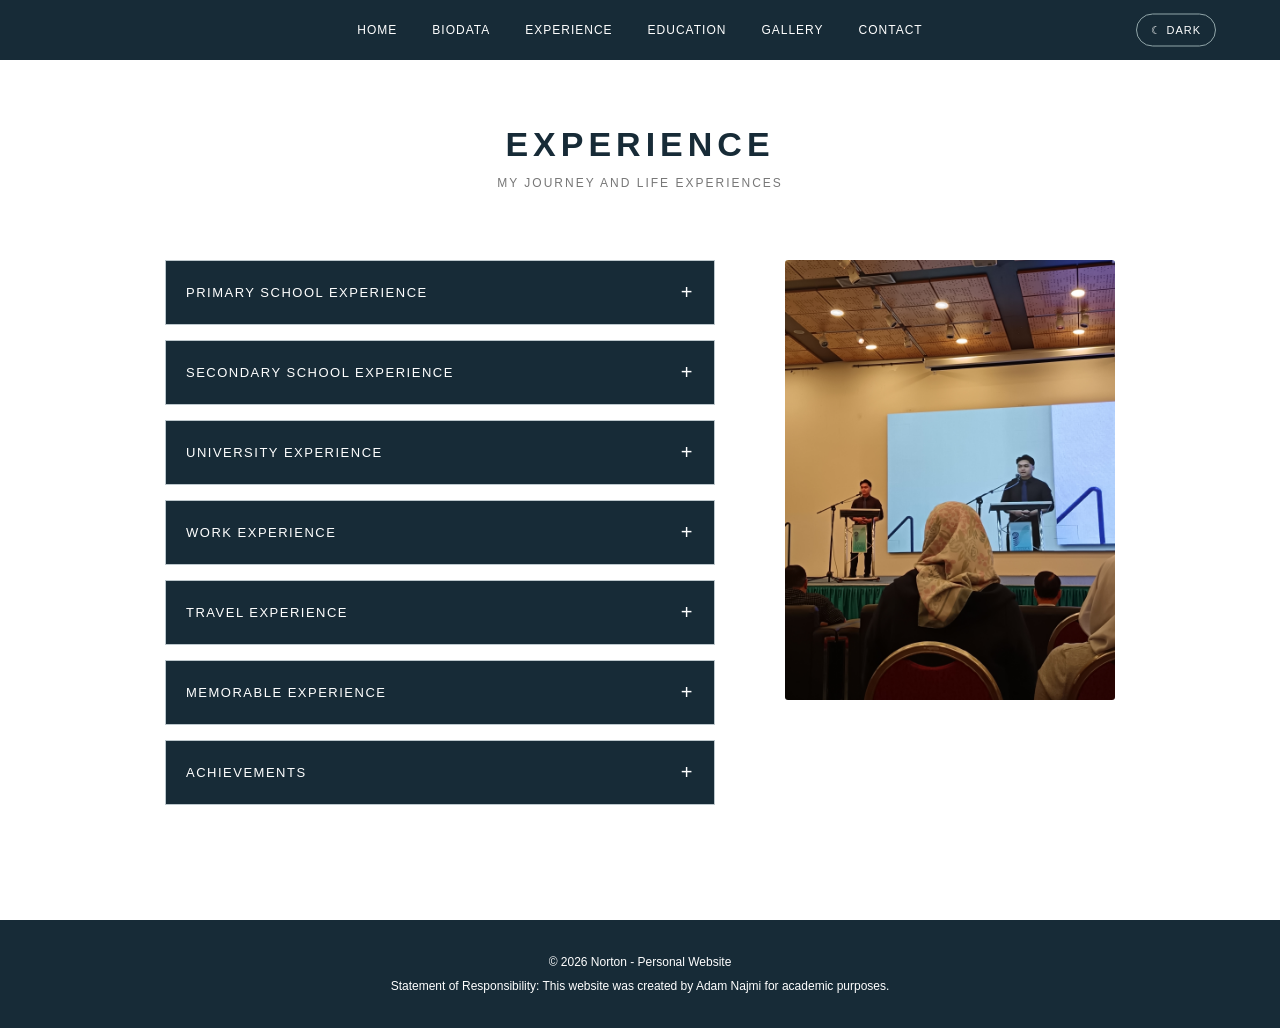
<file: experience.html>
<!DOCTYPE html>
<html>
<head>
<title>Norton - Experience</title>
<style>
* {
    margin: 0;
    padding: 0;
    box-sizing: border-box;
}
body {
    font-family: Arial, sans-serif;
    background: white;
    color: #172B37;
    transition: background 0.5s, color 0.5s;
}

/* NAVIGATION */
.navbar {
    position: sticky;
    top: 0;
    z-index: 1000;
    background: #172B37;
    display: flex;
    justify-content: center;
    align-items: center;
    padding: 23px;
    transition: background 0.5s;
}
.nav-menu {
    display: flex;
    gap: 35px;
}
.nav-menu a {
    color: white;
    text-decoration: none;
    font-size: 12px;
    letter-spacing: 1px;
    transition: 0.3s;
}
.nav-menu a:hover {
    color: #72C6A5;
}

/* DARK MODE BUTTON */
#themeToggle {
    position: absolute;
    right: 5%;
    top: 50%;
    transform: translateY(-50%);
    background: transparent;
    color: white;
    border: 1px solid #91A6A9;
    padding: 9px 14px;
    border-radius: 20px;
    font-size: 11px;
    cursor: pointer;
    letter-spacing: 1px;
}
#themeToggle:hover {
    background: #5DAB91;
    border-color: #5DAB91;
}

/* PAGE TITLE */
.page-heading {
    text-align: center;
    padding: 65px 20px 35px;
}
.page-heading h1 {
    font-size: 34px;
    letter-spacing: 5px;
    color: #172B37;
    margin-bottom: 12px;
}
.page-heading p {
    font-size: 12px;
    letter-spacing: 2px;
    color: #777;
}

/* EXPERIENCE CONTENT */
.experience-container {
    display: flex;
    align-items: flex-start;
    justify-content: center;
    gap: 70px;
    padding: 35px 10% 100px;
}

/* LEFT SIDE ACCORDION */
.accordion {
    flex: 1;
    max-width: 550px;
}
.accordion-item {
    margin-bottom: 15px;
    border: 1px solid #BCC7CC;
}
.accordion-button {
    width: 100%;
    padding: 20px;
    background: #172B37;
    color: white;
    border: none;
    text-align: left;
    font-size: 13px;
    letter-spacing: 1.5px;
    cursor: pointer;
    display: flex;
    justify-content: space-between;
    align-items: center;
    transition: background 0.3s;
}
.accordion-button:hover,
.accordion-button.active {
    background: #315365;
}
.accordion-button span {
    font-size: 20px;
}
.accordion-content {
    display: none;
    padding: 23px;
    background: #F7F9FA;
    color: #444;
    line-height: 1.9;
    font-size: 14px;
}
.accordion-content.show {
    display: block;
}
.accordion-content p {
    margin-bottom: 10px;
}
.accordion-content strong {
    color: #172B37;
}

/* RIGHT SIDE IMAGE */
.exp-image {
    width: 330px;
    flex-shrink: 0;
}
.exp-image img {
    width: 100%;
    height: 440px;
    object-fit: cover;
    display: block;
    border-radius: 3px;
}

/* FOOTER */
footer {
    background: #172B37;
    color: white;
    text-align: center;
    padding: 30px;
    font-size: 12px;
    line-height: 2;
}

/* DARK MODE */
body.dark-mode {
    background: #121A20;
    color: white;
}
.dark-mode .navbar,
.dark-mode footer {
    background: #080E12;
}
.dark-mode .page-heading h1 {
    color: white;
}
.dark-mode .page-heading p {
    color: #C5CDD2;
}
.dark-mode .accordion-item {
    border-color: #53636C;
}
.dark-mode .accordion-button {
    background: #263B47;
}
.dark-mode .accordion-button:hover,
.dark-mode .accordion-button.active {
    background: #416B70;
}
.dark-mode .accordion-content {
    background: #1C2A33;
    color: #D0D8DC;
}
.dark-mode .accordion-content strong {
    color: white;
}

/* MOBILE VIEW */
@media screen and (max-width: 800px) {
    .navbar {
        padding: 17px 8px;
        min-height: 75px;
    }
    .nav-menu {
        gap: 12px;
        flex-wrap: wrap;
        justify-content: center;
        padding-top: 22px;
    }
    .nav-menu a {
        font-size: 10px;
    }
    #themeToggle {
        right: 8px;
        top: 7px;
        transform: none;
        padding: 6px 9px;
        font-size: 9px;
    }
    .experience-container {
        flex-direction: column-reverse;
        align-items: center;
        gap: 35px;
        padding: 25px 8% 70px;
    }
    .accordion {
        width: 100%;
    }
    .exp-image {
        width: 100%;
        max-width: 330px;
    }
    .exp-image img {
        height: 400px;
    }
    .page-heading {
        padding-top: 45px;
    }
}
</style>
</head>

<body>

<!-- TOP NAVIGATION -->
<div class="navbar">
    <div class="nav-menu">
        <a href="index.html">HOME</a>
        <a href="biodata.html">BIODATA</a>
        <a href="experience.html">EXPERIENCE</a>
        <a href="education.html">EDUCATION</a>
        <a href="gallery.html">GALLERY</a>
        <a href="contact.html">CONTACT</a>
    </div>

    <button id="themeToggle" onclick="toggleTheme()">☾ DARK</button>
</div>

<!-- PAGE HEADING -->
<div class="page-heading">
    <h1>EXPERIENCE</h1>
    <p>MY JOURNEY AND LIFE EXPERIENCES</p>
</div>

<!-- EXPERIENCE CONTENT -->
<div class="experience-container">

    <!-- LEFT SIDE: ACCORDION -->
    <div class="accordion">

        <!-- PRIMARY SCHOOL -->
        <div class="accordion-item">
            <button class="accordion-button" onclick="openAccordion(this)">
                PRIMARY SCHOOL EXPERIENCE
                <span>+</span>
            </button>
            <div class="accordion-content">
                <p>During my primary school years, I gained basic knowledge in subjects such as English, Mathematics, Science, and Bahasa Melayu. I found Mathematics quite easy, and Science was one of my favourite subjects. These early learning experiences helped build my foundation for further studies.</p>
            </div>
        </div>

        <!-- SECONDARY SCHOOL -->
        <div class="accordion-item">
            <button class="accordion-button" onclick="openAccordion(this)">
                SECONDARY SCHOOL EXPERIENCE
                <span>+</span>
            </button>
            <div class="accordion-content">
                <p>My secondary school life was filled with unforgettable moments, challenges, and valuable lessons. I learned many new things and experienced both happy and difficult times. These experiences helped me grow and become the person I am today. Although my school days have ended, the memories will always remain meaningful to me.</p>
            </div>
        </div>

        <!-- UNIVERSITY -->
        <div class="accordion-item">
            <button class="accordion-button" onclick="openAccordion(this)">
                UNIVERSITY EXPERIENCE
                <span>+</span>
            </button>
            <div class="accordion-content">
                <p>My university life in Sarawak has been a new and unforgettable experience. Everything felt new at first, from the environment to the culture and people. Throughout my journey, I have made new friends, learned about their traditions, and even picked up some words from their local languages. I also had the opportunity to explore unique and beautiful places in Sarawak. Every moment, friendship, and adventure has become a precious memory that I will cherish when I return to my hometown.</p>
            </div>
        </div>

        <!-- WORK EXPERIENCE -->
        <div class="accordion-item">
            <button class="accordion-button" onclick="openAccordion(this)">
                WORK EXPERIENCE
                <span>+</span>
            </button>
            <div class="accordion-content">
                <p><strong>Internship:</strong> During my internship, I gained valuable experience in assisting with library programmes, organising events, working with staff, and supporting community activities.</p>
                <p><strong>Security Guard:</strong> I worked as a security guard, where I was responsible for maintaining safety and monitoring the surroundings.</p>
                <p><strong>Factory Worker:</strong> I also worked as a factory worker, lifting and moving goods. This experience taught me the importance of teamwork, discipline, and responsibility.</p>
            </div>
        </div>

        <!-- TRAVEL EXPERIENCE -->
        <div class="accordion-item">
            <button class="accordion-button" onclick="openAccordion(this)">
                TRAVEL EXPERIENCE
                <span>+</span>
            </button>
            <div class="accordion-content">
                <p>One of my meaningful travel experiences was travelling alone to Sarawak to further my studies. It was my first time going through such a big journey independently. The experience was emotional and unforgettable because I had to leave my hometown and adapt to a new environment on my own. It taught me to become more independent, brave, and confident.</p>
            </div>
        </div>

        <!-- MEMORABLE EXPERIENCE -->
        <div class="accordion-item">
            <button class="accordion-button" onclick="openAccordion(this)">
                MEMORABLE EXPERIENCE
                <span>+</span>
            </button>
            <div class="accordion-content">
                <p>My most memorable experience is spending time with my family. No matter how many places I visit or experiences I have, nothing compares to the happiness of being with my family. Those simple moments together mean the most to me.</p>
            </div>
        </div>

        <!-- ACHIEVEMENTS -->
        <div class="accordion-item">
            <button class="accordion-button" onclick="openAccordion(this)">
                ACHIEVEMENTS
                <span>+</span>
            </button>
            <div class="accordion-content">
                <p>Throughout my school and university journey, I have achieved several milestones:</p>
                <p>• Became a head prefect during primary school.</p>
                <p>• Participated in a state-level camp in Tamparuli.</p>
                <p>• Represented my secondary school in athletics.</p>
                <p>• Received the Dean's Award at UiTM.</p>
                <p>• Received an internship certificate from Pustaka Negeri Sarawak.</p>
            </div>
        </div>

    </div>

    <!-- RIGHT SIDE: EXPERIENCE IMAGE -->
    <div class="exp-image">
        <img src="images/nortonexp.jpg" alt="Norton's experience">
    </div>

</div>

<!-- FOOTER -->
<footer>
    <p>© 2026 Norton - Personal Website</p>
    <p>Statement of Responsibility: This website was created by Adam Najmi for academic purposes.</p>
</footer>

<!-- JAVASCRIPT -->
<script>

/* DARK AND LIGHT MODE */
function applyTheme() {
    var savedTheme = localStorage.getItem("nortonTheme");
    var button = document.getElementById("themeToggle");

    if (savedTheme === "dark") {
        document.body.classList.add("dark-mode");
        button.innerHTML = "☀ LIGHT";
    } else {
        document.body.classList.remove("dark-mode");
        button.innerHTML = "☾ DARK";
    }
}

function toggleTheme() {
    var isDark = document.body.classList.toggle("dark-mode");

    if (isDark) {
        localStorage.setItem("nortonTheme", "dark");
    } else {
        localStorage.setItem("nortonTheme", "light");
    }

    applyTheme();
}

/* ACCORDION */
function openAccordion(button) {
    var content = button.nextElementSibling;
    var isOpen = content.classList.contains("show");

    var allContents = document.querySelectorAll(".accordion-content");
    var allButtons = document.querySelectorAll(".accordion-button");

    allContents.forEach(function(item) {
        item.classList.remove("show");
    });

    allButtons.forEach(function(item) {
        item.classList.remove("active");
        item.querySelector("span").innerHTML = "+";
    });

    if (!isOpen) {
        content.classList.add("show");
        button.classList.add("active");
        button.querySelector("span").innerHTML = "−";
    }
}

applyTheme();

</script>
</body>
</html>
</file>
